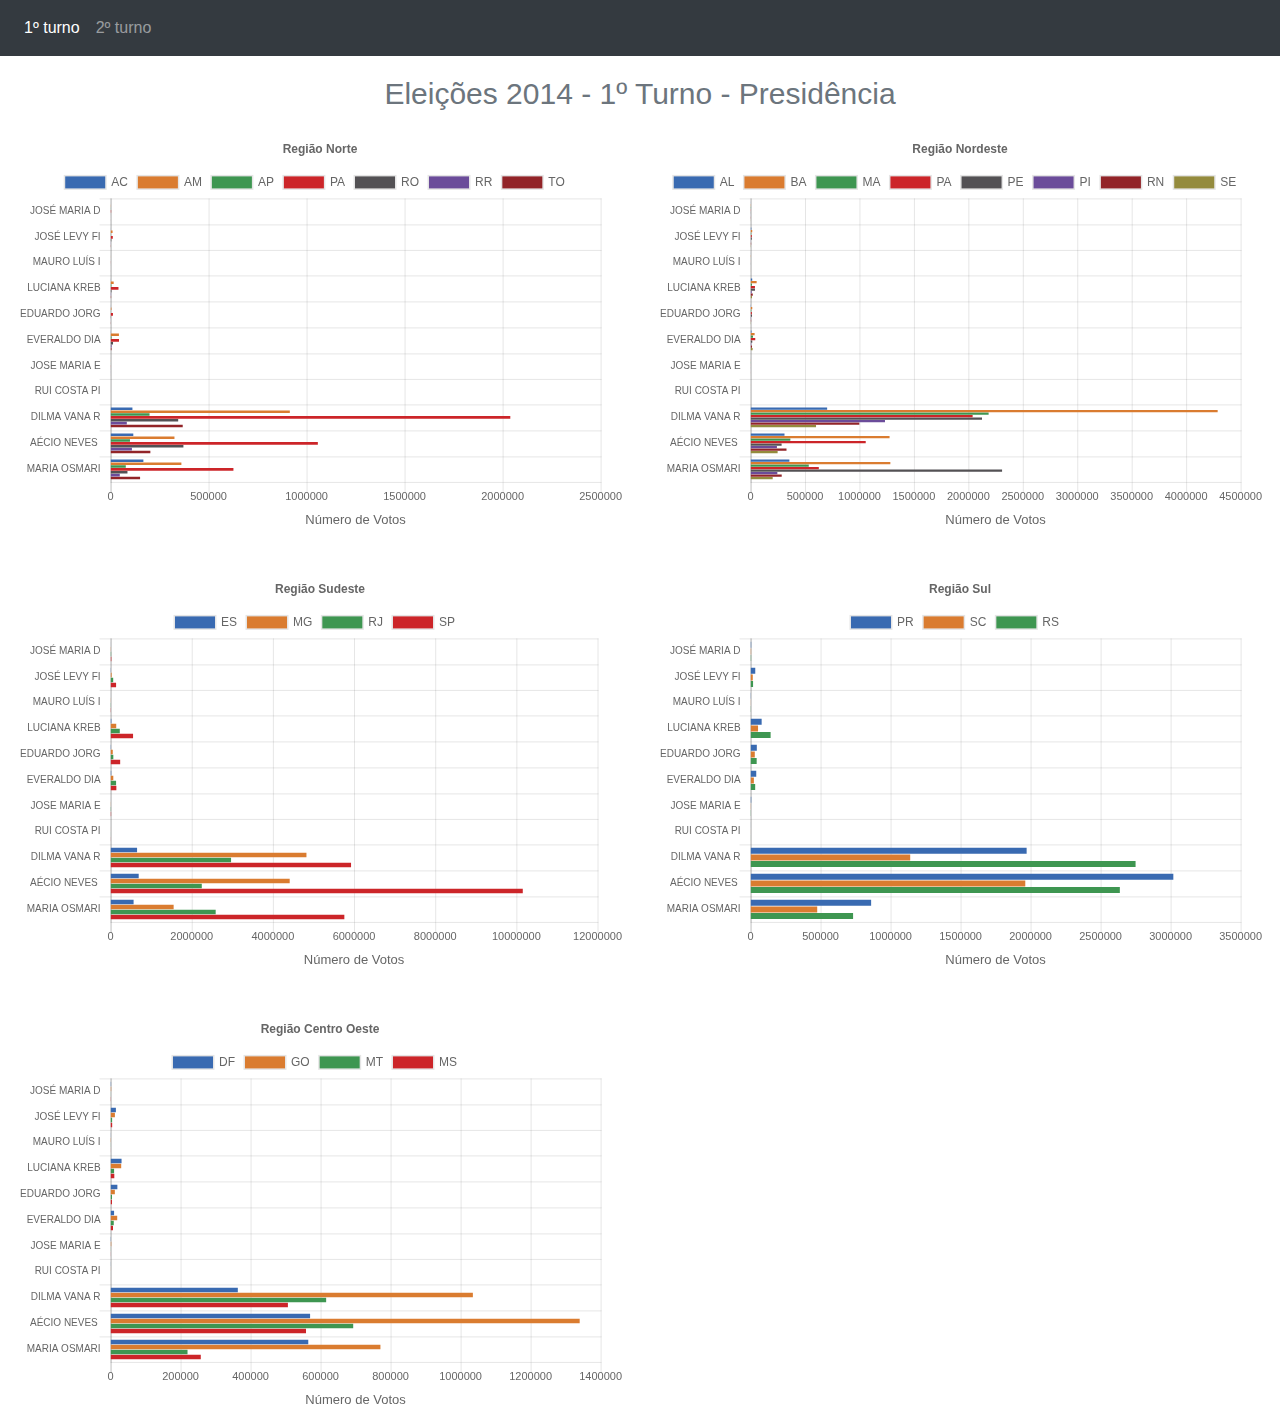
<file: index.html>
<!DOCTYPE html>
<html lang="en">
  <head>
    <meta charset="UTF-8">
    <title>Visualização de Dados - TP1</title>

    <link href="vendors/css/bootstrap.min.css" rel="stylesheet">
    <script src="vendors/js/jquery-3.3.1.min.js"></script>
    <script src="vendors/js/bootstrap.min.js"></script>
    <script src="vendors/js/Chart.min.js"></script>
    <link rel="stylesheet" type="text/css" href="assets/css/style.css"/>
  </head>
  <body>
    <nav class="navbar navbar-expand-lg navbar-dark bg-dark">
      <div class="collapse navbar-collapse" id="navbarSupportedContent">
        <ul class="navbar-nav mr-auto">
          <li class="nav-item active">
            <a class="nav-link" href="">1º turno </a>
          </li>
          <li class="nav-item">
            <a class="nav-link" href="/secondRound.html">2º turno</a>
          </li>
        </ul>
      </div>
    </nav>
    <div class="container-fluid">
      <div class="row">
        <div class="col-12">
          <h3 class="display-4 text-center text-muted title">Eleições 2014 - 1º Turno - Presidência</h3>
        </div>
      </div>
      <div class="row">
        <div class="col-6">
          <div style="height: 400px">
            <canvas id="chart1"></canvas>
          </div>
        </div>
        <div class="col-6">
          <div style="height: 400px">
            <canvas id="chart2"></canvas>
          </div>
        </div>
      </div>

      <div class="row chartMargin">
        <div class="col-6">
          <div style="height: 400px">
            <canvas id="chart4"></canvas>
          </div>
        </div>

        <div class="col-6">
          <div style="height: 400px">
            <canvas id="chart5"></canvas>
          </div>
        </div>
      </div>

      <div class="row chartMargin">
        <div class="col-6">
          <div style="height: 400px">
            <canvas id="chart3"></canvas>
          </div>
        </div>
      </div>

    </div>

    </div>

    <script type="text/javascript" src="assets/js/firstRound.js"></script>
  </body>
</html>
</file>
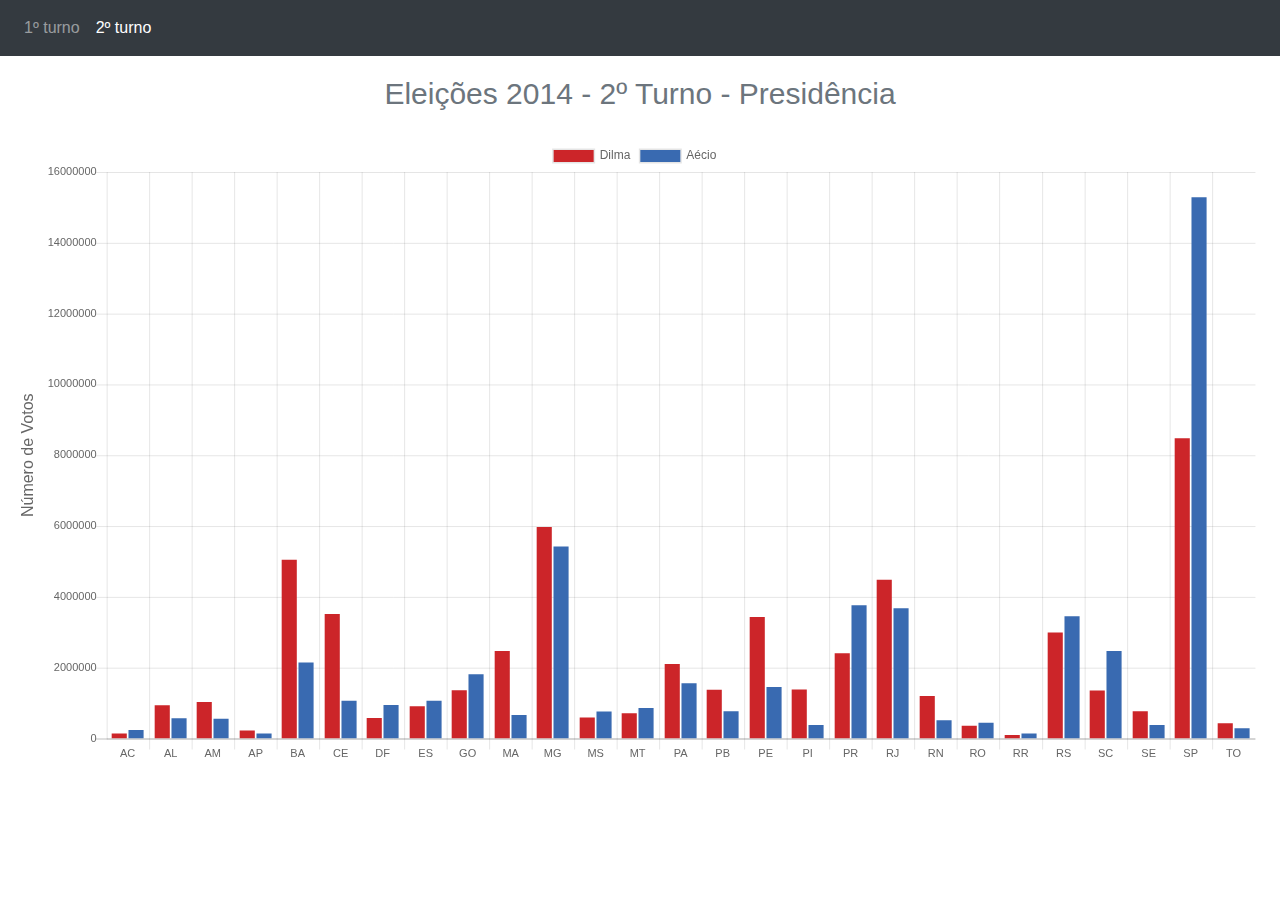
<file: secondRound.html>
<!DOCTYPE html>
<html lang="en">
<head>
  <meta charset="UTF-8">
  <title>Segundo Turno</title>

  <link href="vendors/css/bootstrap.min.css" rel="stylesheet">
  <script src="vendors/js/jquery-3.3.1.min.js"></script>
  <script src="vendors/js/bootstrap.min.js"></script>
  <script src="vendors/js/Chart.min.js"></script>
  <link rel="stylesheet" type="text/css" href="assets/css/style.css"/>
</head>
<body>
  <nav class="navbar navbar-expand-lg navbar-dark bg-dark">
    <div class="collapse navbar-collapse" id="navbarSupportedContent">
      <ul class="navbar-nav mr-auto">
        <li class="nav-item">
          <a class="nav-link" href="index.html">1º turno </a>
        </li>
        <li class="nav-item active">
          <a id="secondRound" class="nav-link" href="">2º turno</a>
        </li>
      </ul>
    </div>
  </nav>
  <div class="row">
    <div class="col-12">
      <h3 class="display-4 text-center text-muted title">Eleições 2014 - 2º Turno - Presidência</h3>
    </div>
  </div>
  <div class="container-fluid">
    <h1> </h1>
    <div class="row">
      <div class="col-12">
          <canvas id="chartSecondRound"></canvas>
      </div>
    </div>
  </div>

  <script type="text/javascript" src="assets/js/secondRound.js"></script>
</body>
</html>
</file>
<file: assets/css/style.css>
.chartMargin {
  margin-top: 40px;
}

.title {
  font-size: 30px !important;
  font-weight: 400 !important;
  margin-top: 20px;
  margin-bottom: 20px;
}
</file>
